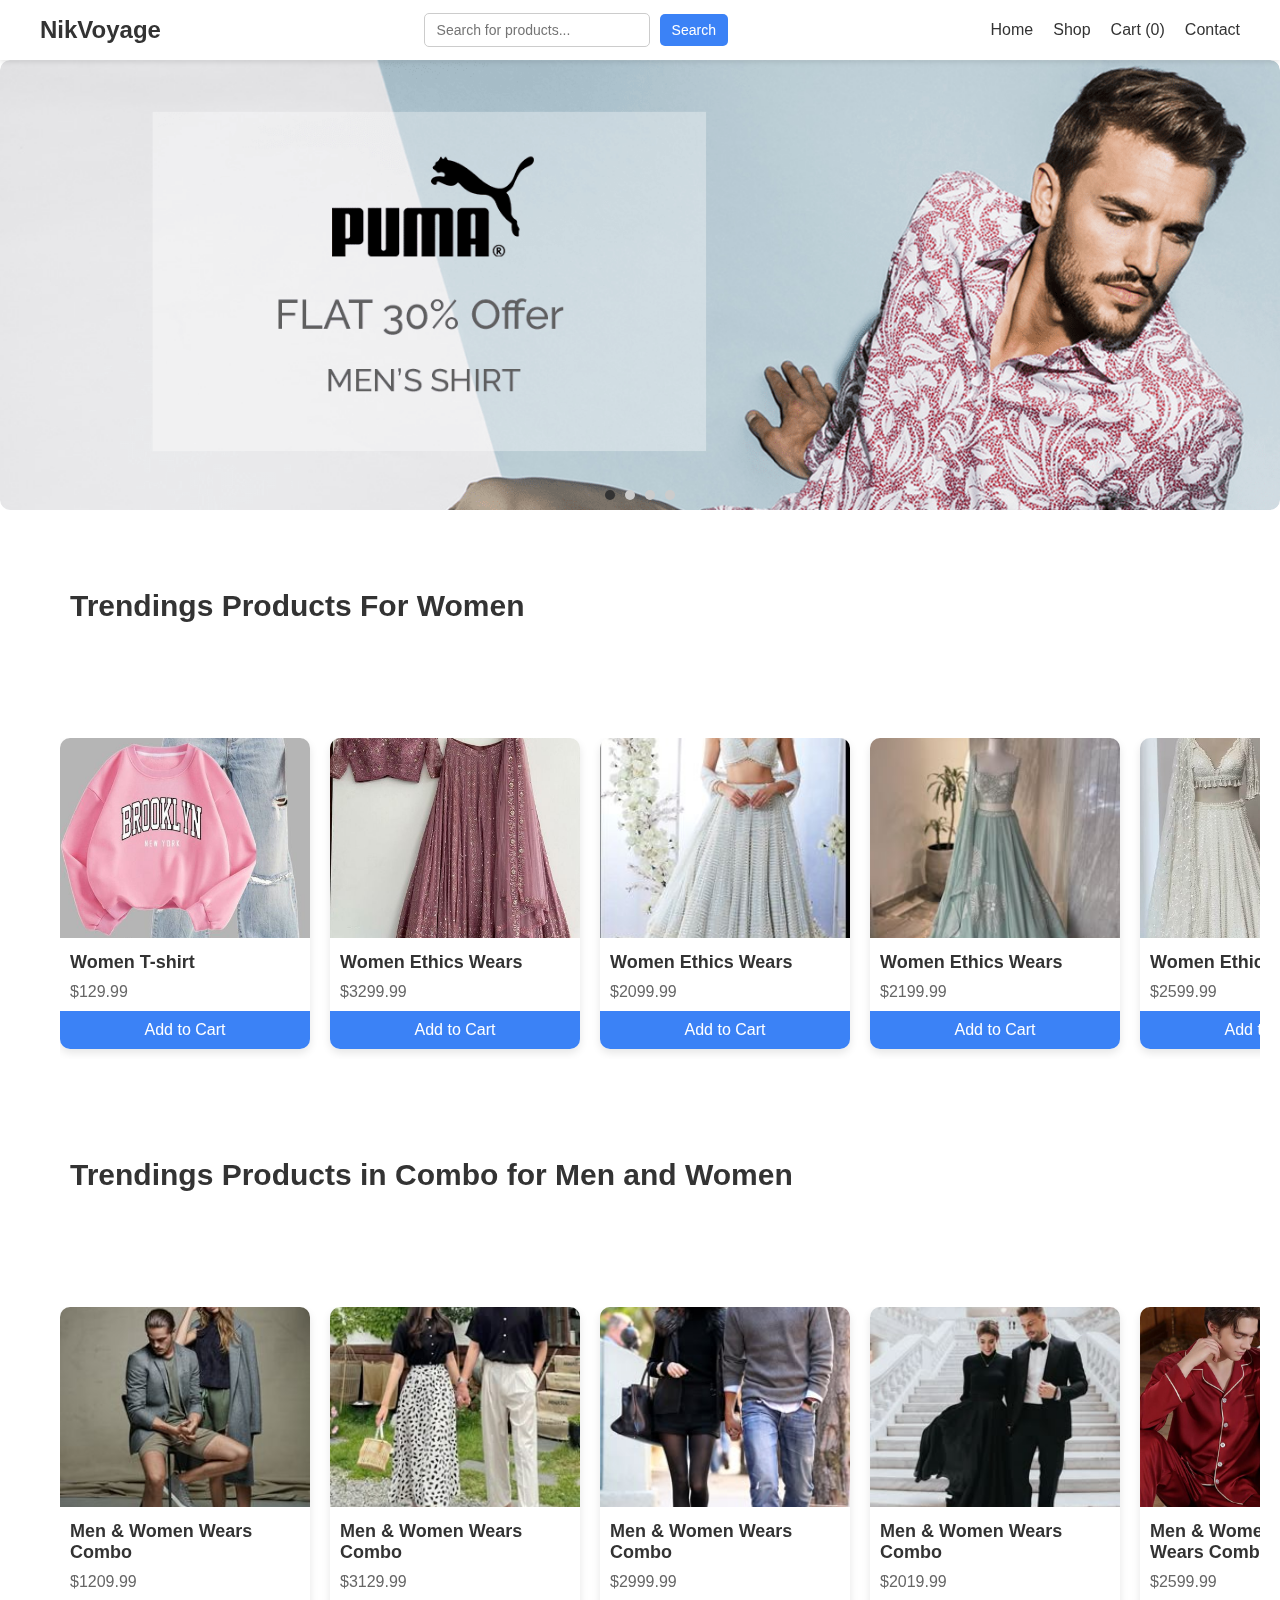
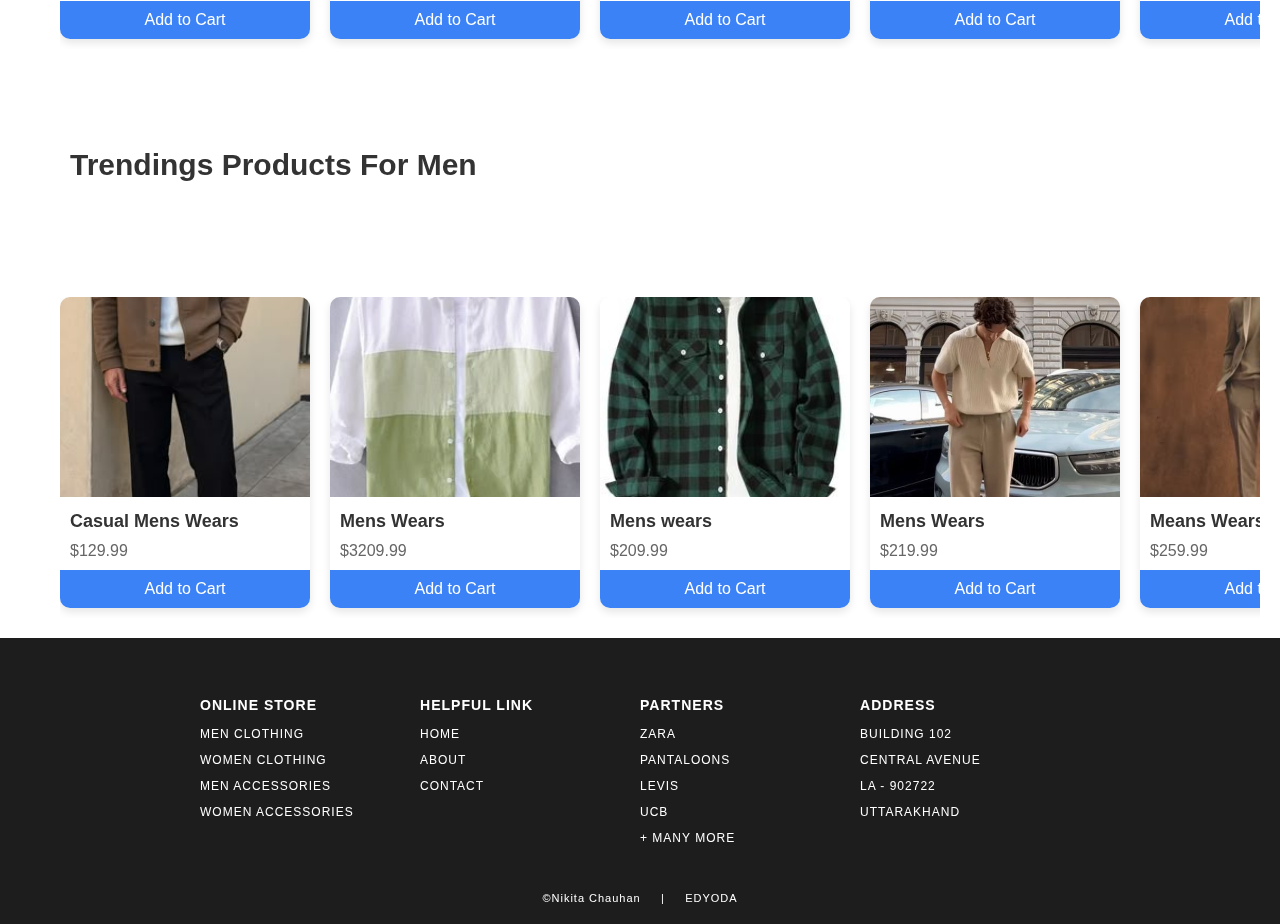
<file: public/index.html>
<!DOCTYPE html>
<html lang="en">
<head>
  <meta charset="UTF-8">
  <meta name="viewport" content="width=device-width, initial-scale=1.0">
  <title>NikVoyage - Home</title>
  <link rel="stylesheet" href="styles/home.css">
</head>
<body>
  <header>
    <div class="container">
      <h1>NikVoyage</h1>
      <!-- Search Bar -->
      <div class="search-bar">
        <input type="text" id="search-input" placeholder="Search for products...">
        <button id="search-button">Search</button>
      </div>
      <!-- Hamburger Menu for Mobile -->
      <button class="hamburger" aria-label="Toggle navigation">
        <span class="bar"></span>
        <span class="bar"></span>
        <span class="bar"></span>
      </button>
      <nav>
        <ul>
          <li><a href="index.html">Home</a></li>
          <li><a href="pages/product-details.html">Shop</a></li>
          <li><a href="pages/cart.html">Cart (<span id="cart-count">0</span>)</a></li>
          <li><a href="pages/contact.html">Contact</a></li>
        </ul>
      </nav>
    </div>
  </header>

  <!-- Carousel -->
  <div class="carousel-container">
    <div class="carousel-track">
      <div class="carousel-item">
        <img src="assets/images/h1.png" alt="Clothing 1">
      </div>
      <div class="carousel-item">
        <img src="assets/images/h2.png" alt="Clothing 2">
      </div>
      <div class="carousel-item">
        <img src="assets/images/h3.png" alt="Clothing 3">
      </div>
      <div class="carousel-item">
        <img src="assets/images/h5.png" alt="Clothing 4">
      </div>
    </div>
    <!-- Dot Indicators -->
    <div class="carousel-dots">
      <span class="dot" onclick="goToSlide(0)"></span>
      <span class="dot" onclick="goToSlide(1)"></span>
      <span class="dot" onclick="goToSlide(2)"></span>
      <span class="dot" onclick="goToSlide(3)"></span>
    </div>
  </div>

  <!-- Main Content -->
  <h2>Trendings Products For Women</h2>
  <main>
    <section class="featured-products">
      <div class="container">
        <div class="product-grid">
          <div class="product-card">
            <img src="assets/images/wc4.jpg" alt="Product 1">
            <h3>Women T-shirt</h3>
            <p>$129.99</p>
            <button class="btn add-to-cart" data-id="1">Add to Cart</button>
          </div>
          <div class="product-card">
            <img src="assets/images/wc5.jpg" alt="Product 1">
            <h3>Women Ethics Wears</h3>
            <p>$3299.99</p>
            <button class="btn add-to-cart" data-id="2">Add to Cart</button>
          </div>
          <div class="product-card">
            <img src="assets/images/wc6.jpg" alt="Product 1">
            <h3>Women Ethics Wears</h3>
            <p>$2099.99</p>
            <button class="btn add-to-cart" data-id="3">Add to Cart</button>
          </div>
          <div class="product-card">
            <img src="assets/images/wc7.jpg" alt="Product 1">
            <h3>Women Ethics Wears</h3>
            <p>$2199.99</p>
            <button class="btn add-to-cart" data-id="4">Add to Cart</button>
          </div>
          <div class="product-card">
            <img src="assets/images/wc8.jpg" alt="Product 1">
            <h3>Women Ethics Wears</h3>
            <p>$2599.99</p>
            <button class="btn add-to-cart" data-id="5">Add to Cart</button>
          </div>
          <div class="product-card">
            <img src="assets/images/wc9.jpg" alt="Product 2">
            <h3>Women Ethics Wears</h3>
            <p>$1499.99</p>
            <button class="btn add-to-cart" data-id="6">Add to Cart</button>
          </div>
          <div class="product-card">
            <img src="assets/images/wc2.jpg" alt="Product 3">
            <h3>Women Wears Sets</h3>
            <p>$2199.99</p>
            <button class="btn add-to-cart" data-id="7">Add to Cart</button>
          </div>
        </div>
      </div>
    </section>
  </main>

   <!-- Main Content -->
   <h2>Trendings Products in Combo for Men and Women</h2>
   <main>
     <section class="featured-products">
       <div class="container">
         <div class="product-grid">
           <div class="product-card">
             <img src="assets/images/mv4.jpg" alt="Product 1">
             <h3>Men & Women Wears Combo</h3>
             <p>$1209.99</p>
             <button class="btn add-to-cart" data-id="8">Add to Cart</button>
           </div>
           <div class="product-card">
             <img src="assets/images/mw1.jpg" alt="Product 1">
             <h3>Men & Women Wears Combo</h3>
             <p>$3129.99</p>
             <button class="btn add-to-cart" data-id="9">Add to Cart</button>
           </div>
           <div class="product-card">
             <img src="assets/images/mw2.jpg" alt="Product 1">
             <h3>Men & Women Wears Combo</h3>
             <p>$2999.99</p>
             <button class="btn add-to-cart" data-id="10">Add to Cart</button>
           </div>
           <div class="product-card">
             <img src="assets/images/mw3.jpg" alt="Product 1">
             <h3>Men & Women Wears Combo</h3>
             <p>$2019.99</p>
             <button class="btn add-to-cart" data-id="11">Add to Cart</button>
           </div>
           <div class="product-card">
             <img src="assets/images/mw4.jpg" alt="Product 1">
             <h3>Men & Women Night Wears Combo</h3>
             <p>$2599.99</p>
             <button class="btn add-to-cart" data-id="12">Add to Cart</button>
           </div>
           <div class="product-card">
             <img src="assets/images/mw5.jpg" alt="Product 2">
             <h3>Men & Women Wears Combo</h3>
             <p>$1499.99</p>
             <button class="btn add-to-cart" data-id="13">Add to Cart</button>
           </div>
           <div class="product-card">
             <img src="assets/images/mw6.jpg" alt="Product 3">
             <h3>Men & Women Wears Combo</h3>
             <p>$2199.99</p>
             <button class="btn add-to-cart" data-id="15">Add to Cart</button>
           </div>
         </div>
       </div>
     </section>
   </main>

   <h2>Trendings Products For Men</h2>
  <main>
    <section class="featured-products">
      <div class="container">
        <div class="product-grid">
          <div class="product-card">
            <img src="assets/images/bc1.jpg" alt="Product 1">
            <h3>Casual Mens Wears</h3>
            <p>$129.99</p>
            <button class="btn add-to-cart" data-id="16">Add to Cart</button>
          </div>
          <div class="product-card">
            <img src="assets/images/bc2.jpg" alt="Product 1">
            <h3>Mens Wears</h3>
            <p>$3209.99</p>
            <button class="btn add-to-cart" data-id="17">Add to Cart</button>
          </div>
          <div class="product-card">
            <img src="assets/images/bc3.jpg" alt="Product 18">
            <h3>Mens wears</h3>
            <p>$209.99</p>
            <button class="btn add-to-cart" data-id="19">Add to Cart</button>
          </div>
          <div class="product-card">
            <img src="assets/images/bc4.jpg" alt="Product 1">
            <h3>Mens Wears</h3>
            <p>$219.99</p>
            <button class="btn add-to-cart" data-id="20">Add to Cart</button>
          </div>
          <div class="product-card">
            <img src="assets/images/bc5.jpg" alt="Product 1">
            <h3>Means Wears</h3>
            <p>$259.99</p>
            <button class="btn add-to-cart" data-id="21">Add to Cart</button>
          </div>
          <div class="product-card">
            <img src="assets/images/bc6.jpg" alt="Product 2">
            <h3>Mens Casual Wears</h3>
            <p>$149.99</p>
            <button class="btn add-to-cart" data-id="22">Add to Cart</button>
          </div>
          <div class="product-card">
            <img src="assets/images/bc7.jpg" alt="Product 3">
            <h3>Mens Wears</h3>
            <p>$219.99</p>
            <button class="btn add-to-cart" data-id="23">Add to Cart</button>
          </div>
        </div>
      </div>
    </section>
  </main>

 

   <footer>
    <section>    
        <div id="containerFooter">
            
            <div id="webFooter">
                <h3> online store </h3>
                <p> men clothing </p>
                <p> women clothing </p>
                <p> men accessories </p>
                <p> women accessories </p>
            </div>
            <div id="webFooter">
                <h3> helpful link </h3>
                <p> home </p>
                <p> about </p>
                <p> contact </p>
            </div>
            <div id="webFooter">
                <h3> partners </h3>
                <p> zara </p>
                <p> pantaloons </p>
                <p> levis </p>
                <p> ucb </p>
                <p> + many more </p>
            </div>
            <div id="webFooter">
                <h3> address </h3>
                <p> building 102 </p>
                <p> central avenue </p>
                <p> la - 902722 </p>
                <p> Uttarakhand</p>
            </div>
        </div>
        <div id="credit"><a href="https://linkedin.com/in/nikita107"> ©Nikita Chauhan </a> &nbsp&nbsp&nbsp | &nbsp&nbsp&nbsp <a href="https://www.edyoda.com/" target="_blank"> EDYODA </a></div>
    </section>

</footer>

 <script>
  
    // Toggle navigation for hamburger menu
    const hamburger = document.querySelector('.hamburger');
    const nav = document.querySelector('nav');
  
    hamburger.addEventListener('click', () => {
      nav.classList.toggle('active');
    });

    // Search Functionality
   document.addEventListener("DOMContentLoaded", function () {
       const searchInput = document.getElementById("search-input");
       const searchButton = document.getElementById("search-button");
       const productCards = document.querySelectorAll(".product-card");

     // Function to filter products based on search query
     function filterProducts(query) {
          const lowerCaseQuery = query.toLowerCase();

        productCards.forEach((card) => {
         const productName = card.querySelector("h3").textContent.toLowerCase();
         if (productName.includes(lowerCaseQuery)) {
            card.style.display = "block"; // Show matching products
         }
         else {
          card.style.display = "none"; // Hide non-matching products
        }
        });
   }

  // Event listener for search button
  searchButton.addEventListener("click", () => {
    const query = searchInput.value.trim();
    filterProducts(query);
  });

  // Event listener for pressing "Enter" in the search input
   searchInput.addEventListener("keypress", (e) => {
    if (e.key === "Enter") {
      const query = searchInput.value.trim();
      filterProducts(query);
    }
     });
   });
      // Carousel Functionality
      let currentIndex = 0;
      const track = document.querySelector('.carousel-track');
      const dots = document.querySelectorAll('.dot');
      const totalSlides = document.querySelectorAll('.carousel-item').length;
    
      function updateSlide() {
        track.style.transform = `translateX(-${currentIndex * 100}%)`;
        updateDots();
      }
    
      function updateDots() {
        dots.forEach((dot, index) => {
          dot.classList.toggle('active', index === currentIndex);
        });
      }
    
      function goToSlide(index) {
        currentIndex = index;
        updateSlide();
      }
    
      function nextSlide() {
        currentIndex = (currentIndex + 1) % totalSlides;
        updateSlide();
      }
    
      function prevSlide() {
        currentIndex = (currentIndex - 1 + totalSlides) % totalSlides;
        updateSlide();
      }
    
      // Auto-slide every 4 seconds
      let autoSlideInterval = setInterval(nextSlide, 4000);
    
      // Pause auto-slide on hover
      const carouselContainer = document.querySelector('.carousel-container');
      carouselContainer.addEventListener('mouseenter', () => clearInterval(autoSlideInterval));
      carouselContainer.addEventListener('mouseleave', () => autoSlideInterval = setInterval(nextSlide, 4000));
    
      // Initialize dots
      updateDots();
    
      // Add to Cart Functionality
      document.addEventListener("DOMContentLoaded", function () {
        let cart = JSON.parse(localStorage.getItem("cart")) || [];
    
        function updateCartDisplay() {
          let cartItemsContainer = document.getElementById("cart-items");
          let totalAmountElement = document.getElementById("total-amount");
          let payButton = document.getElementById("pay-button");
    
          // Clear current cart items
          cartItemsContainer.innerHTML = "";
          let totalAmount = 0;
    
          // Display each item in the cart
          cart.forEach(item => {
            let li = document.createElement("li");
            li.textContent = `${item.name} - $${item.price} x ${item.quantity}`;
            cartItemsContainer.appendChild(li);
            totalAmount += item.price * item.quantity; // Calculate total
          });
    
          totalAmountElement.textContent = totalAmount.toFixed(2); // Update total
    
          // Show pay button only if cart is not empty
          payButton.style.display = cart.length > 0 ? "block" : "none";
        }
    
        function updateCartCount() {
          let totalItems = cart.reduce((sum, item) => sum + item.quantity, 0);
          document.getElementById("cart-count").textContent = totalItems;
        }
    
        function addToCart(productId, productName, productPrice, productImage) {
          productId = productId.toString();
          let existingProduct = cart.find(item => item.id === productId);
    
          if (existingProduct) {
            existingProduct.quantity += 1; // Increment quantity if item exists
          } else {
            cart.push({
              id: productId,
              name: productName,
              price: productPrice,
              image: productImage,
              quantity: 1
            });
          }
    
          // Store updated cart in localStorage
          localStorage.setItem("cart", JSON.stringify(cart));
    
          updateCartCount(); // Update cart item count
          updateCartDisplay(); // Update the cart display
          alert(`${productName} added to cart!`);
        }
    
        // Add event listeners to "Add to Cart" buttons
        document.querySelectorAll(".add-to-cart").forEach(button => {
          button.addEventListener("click", function () {
            let productId = this.getAttribute("data-id");
            let productName = this.previousElementSibling.previousElementSibling.textContent;
            let productPrice = parseFloat(this.previousElementSibling.textContent.replace("$", "").trim());
            let productImage = this.parentElement.querySelector("img").src;
    
            addToCart(productId, productName, productPrice, productImage);
          });
        });
    
        // Handle the "Pay" button click event
        document.getElementById("pay-button").addEventListener("click", function () {
          alert("Your order is confirmed! 🎉");
          localStorage.removeItem("cart"); // Clear cart from localStorage
          cart = []; // Reset cart
          updateCartCount(); // Update cart count
          updateCartDisplay(); // Update cart display
        });
    
        // Initial load: Update cart and count
        updateCartCount();
        updateCartDisplay();
      });
    

 </script>
</body>
</html>
</file>
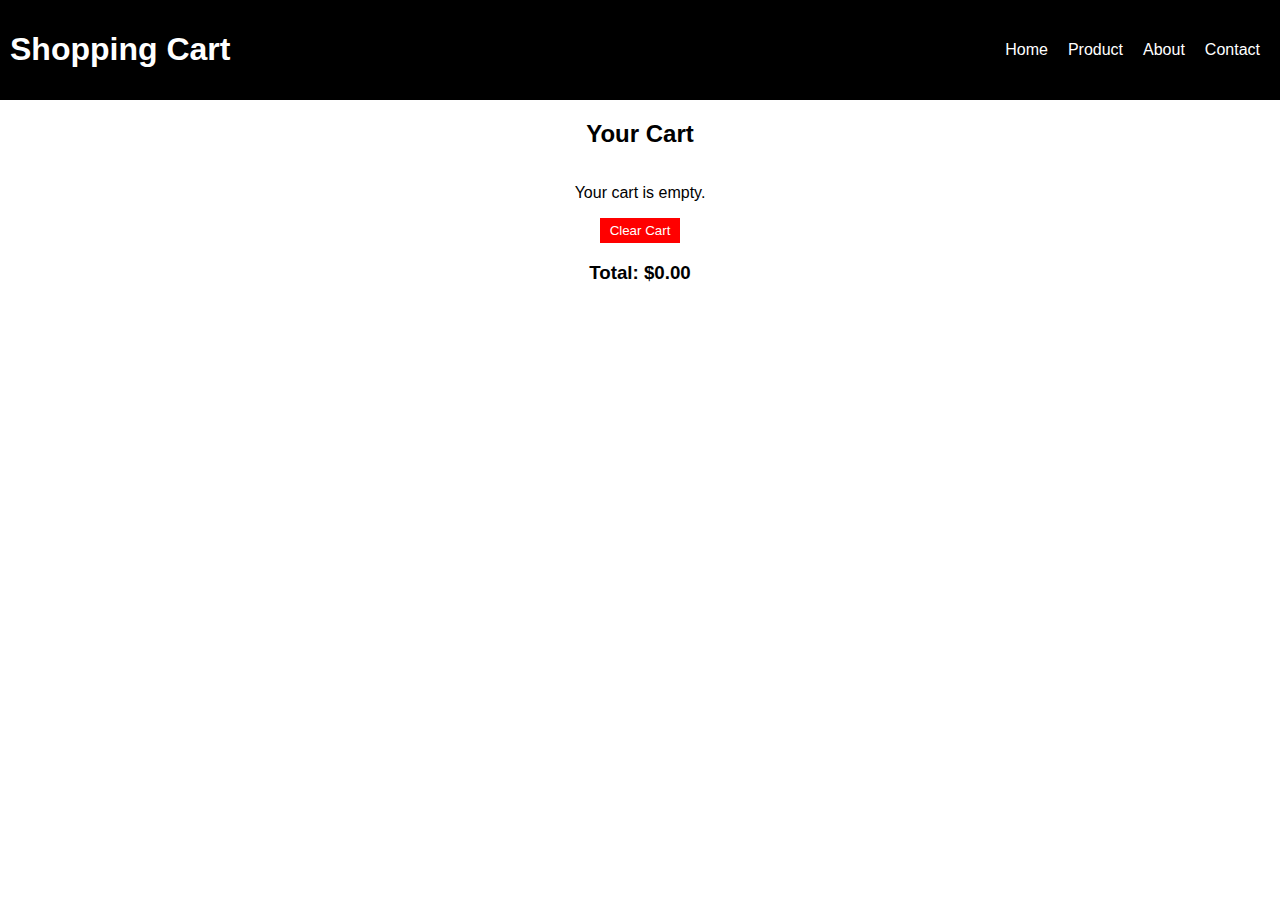
<file: public/pages/cart.html>
<!DOCTYPE html>
<html lang="en">
<head>
    <meta charset="UTF-8">
    <meta name="viewport" content="width=device-width, initial-scale=1.0">
    <title>Cart - NikVoyage</title>
    <link rel="stylesheet" href="../styles/cart.css">
</head>
<body>

    <header>
        <div class="container">
            <h1>Shopping Cart</h1>
            <nav>
                <ul>
                    <li><a href="../index.html">Home</a></li>
                    <li><a href="product-details.html">Product</a></li>
                    <li><a href="about.html">About</a></li>
                    <li><a href="contact.html">Contact</a></li>
                </ul>
            </nav>
        </div>
    </header>

    <main>
        <h2>Your Cart</h2>
        <div id="cart-items"></div>
        <button id="clear-cart">Clear Cart</button>
        <h3>Total: $<span id="total-amount">0.00</span></h3>
        <button id="pay-button" style="display: none;">Pay</button>
    </main>

    <div id="order-confirmation" style="display: none;">
        <h2>✅ Your Order is Confirmed! 😊</h2>
        <p>Thank you for shopping with NikVoyage. We appreciate your purchase and will process your order shortly! 🎉</p>
      </div>

    <script>
        document.addEventListener("DOMContentLoaded", function () {
            let cart = JSON.parse(localStorage.getItem("cart")) || [];
            let cartItemsContainer = document.getElementById("cart-items");
            let totalAmountElement = document.getElementById("total-amount");
            let payButton = document.getElementById("pay-button");
            let orderConfirmation = document.getElementById("order-confirmation");

            // Function to update the total amount
            function updateTotal() {
                let total = cart.reduce((sum, item) => sum + item.price * item.quantity, 0);
                totalAmountElement.textContent = total.toFixed(2);
                // Show pay button only if the cart has items
                if (cart.length > 0) {
                    payButton.style.display = "inline-block";
                } else {
                    payButton.style.display = "none";
                }
            }

            function displayCart() {
                cartItemsContainer.innerHTML = ""; // Clear previous cart items

                if (cart.length === 0) {
                    cartItemsContainer.innerHTML = "<p>Your cart is empty.</p>";
                    updateTotal();
                    return;
                }

                cart.forEach(item => {
                    let div = document.createElement("div");
                    div.classList.add("cart-item");
                    div.innerHTML = `
                        <img src="${item.image}" width="100">
                        <h3>${item.name}</h3>
                        <p>Price: $${item.price}</p>
                        <p>Quantity: ${item.quantity}</p>
                        <button class="increase" data-id="${item.id}">+</button>
                        <button class="decrease" data-id="${item.id}">-</button>
                        <button class="remove" data-id="${item.id}">Remove</button>
                    `;
                    cartItemsContainer.appendChild(div);
                });

                // Add event listeners for buttons
                document.querySelectorAll(".increase").forEach(button => {
                    button.addEventListener("click", function () {
                        let productId = this.getAttribute("data-id");
                        let product = cart.find(item => item.id === productId);
                        if (product) {
                            product.quantity += 1;
                            localStorage.setItem("cart", JSON.stringify(cart));
                            displayCart();
                        }
                    });
                });

                document.querySelectorAll(".decrease").forEach(button => {
                    button.addEventListener("click", function () {
                        let productId = this.getAttribute("data-id");
                        let product = cart.find(item => item.id === productId);
                        if (product && product.quantity > 1) {
                            product.quantity -= 1;
                        } else {
                            cart = cart.filter(item => item.id !== productId);
                        }
                        localStorage.setItem("cart", JSON.stringify(cart));
                        displayCart();
                    });
                });

                document.querySelectorAll(".remove").forEach(button => {
                    button.addEventListener("click", function () {
                        let productId = this.getAttribute("data-id");
                        cart = cart.filter(item => item.id !== productId);
                        localStorage.setItem("cart", JSON.stringify(cart));
                        displayCart();
                    });
                });

                updateTotal();
            }

            document.getElementById("clear-cart").addEventListener("click", function () {
                localStorage.removeItem("cart");
                cart = [];
                displayCart();
            });

            // Payment handler
            payButton.addEventListener("click", function () {
                // Hide the cart and show confirmation
                document.querySelector("main").style.display = "none";
                orderConfirmation.style.display = "block";
                // Optionally, you can clear the cart after payment
                localStorage.removeItem("cart");
                cart = [];
            });

            displayCart();
        });
    </script>

</body>
</html>
</file>
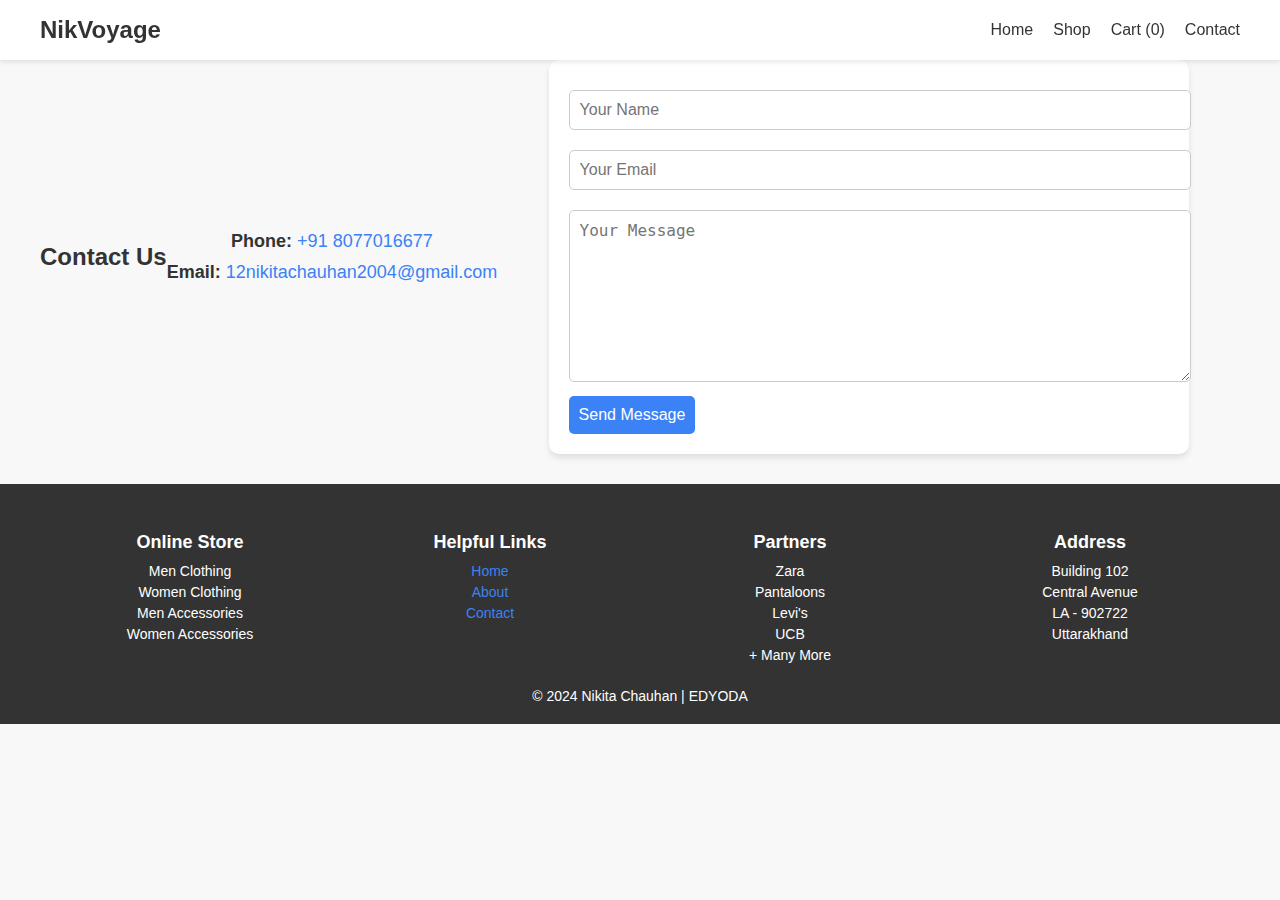
<file: public/pages/contact.html>
<!DOCTYPE html>
<html lang="en">
<head>
    <meta charset="UTF-8">
    <meta name="viewport" content="width=device-width, initial-scale=1.0">
    <title>Contact Us | NikVoyage</title>
    <style>
        /* General Styles */
        body {
            font-family: Arial, sans-serif;
            margin: 0;
            padding: 0;
            background-color: #f8f8f8;
            color: #333;
            padding-top: 60px; /* Height of the fixed header */
        }

        a {
            text-decoration: none;
            color: inherit;
        }

        /* Header Styles */
        header {
            position: fixed;
            top: 0;
            left: 0;
            width: 100%;
            background: white;
            z-index: 1000;
            box-shadow: 0 2px 5px rgba(0, 0, 0, 0.1);
            height: 60px;
            display: flex;
            align-items: center;
        }

        .container {
            max-width: 1200px;
            margin: 0 auto;
            padding: 0 20px;
            width: 100%;
            display: flex;
            justify-content: space-between;
            align-items: center;
        }

        h1 {
            font-size: 24px;
            color: #333;
            margin: 0;
        }

        /* Hamburger Menu */
        .hamburger {
            display: none;
            flex-direction: column;
            gap: 5px;
            background: none;
            border: none;
            cursor: pointer;
        }

        .hamburger .bar {
            width: 25px;
            height: 3px;
            background: #333;
            transition: all 0.3s ease;
        }

        /* Navbar Links */
        nav ul {
            list-style: none;
            display: flex;
            gap: 20px;
            margin: 0;
            padding: 0;
        }

        nav ul li a {
            text-decoration: none;
            color: #333;
            font-weight: 500;
            transition: color 0.3s ease;
        }

        nav ul li a:hover {
            color: #3b82f6;
        }

        /* Responsive Navbar */
        @media (max-width: 768px) {
            .hamburger {
                display: flex;
            }

            nav {
                position: absolute;
                top: 60px;
                left: 0;
                width: 100%;
                background: white;
                box-shadow: 0 2px 5px rgba(0, 0, 0, 0.1);
                display: none;
            }

            nav.active {
                display: block;
            }

            nav ul {
                flex-direction: column;
                gap: 0;
            }

            nav ul li {
                text-align: center;
                padding: 10px 0;
                border-bottom: 1px solid #eee;
            }

            nav ul li a {
                display: block;
                padding: 10px;
            }
        }

        /* Contact Section */
        .contact-info {
            text-align: center;
            margin: 20px 0; /* Adjusted margin */
        }

        .contact-info p {
            margin: 10px 0;
            font-size: 18px;
        }

        .contact-info a {
            color: #3b82f6;
            text-decoration: none;
        }

        .contact-info a:hover {
            text-decoration: underline;
        }

        .contact-form {
            max-width: 600px;
            margin: 0 auto;
            padding: 20px;
            background: white;
            border-radius: 10px;
            box-shadow: 0 4px 6px rgba(0, 0, 0, 0.1);
        }

        .contact-form input,
        .contact-form textarea {
            margin: 10px 0;
            padding: 10px;
            font-size: 16px;
            width: 100%;
            border: 1px solid #ccc;
            border-radius: 5px;
        }

        .contact-form textarea {
            resize: vertical;
            min-height: 150px;
        }

        .contact-form button {
            background-color: #3b82f6;
            color: white;
            padding: 10px;
            border: none;
            cursor: pointer;
            border-radius: 5px;
            font-size: 16px;
            transition: background-color 0.3s ease;
        }

        .contact-form button:hover {
            background-color: #2563eb;
        }

        /* Map Styles */
        .map {
            margin: 20px auto;
            width: 100%;
            max-width: 800px;
            height: 300px;
            border-radius: 10px;
            overflow: hidden;
        }

        .map iframe {
            width: 100%;
            height: 100%;
            border: none;
        }

        /* Footer Styles */
        footer {
            background: #333;
            color: white;
            text-align: center;
            padding: 20px;
            margin-top: 30px;
        }

        footer #containerFooter {
            display: flex;
            justify-content: space-around;
            flex-wrap: wrap;
            max-width: 1200px;
            margin: 0 auto;
        }

        footer #webFooter {
            flex: 1;
            min-width: 200px;
            margin: 10px;
        }

        footer #webFooter h3 {
            margin-bottom: 10px;
            font-size: 18px;
        }

        footer #webFooter p {
            margin: 5px 0;
            font-size: 14px;
        }

        footer #webFooter a {
            color: #3b82f6;
        }

        footer #webFooter a:hover {
            text-decoration: underline;
        }

        footer p {
            margin: 10px 0 0;
            font-size: 14px;
        }

        /* Responsive Styles */
        @media (max-width: 768px) {
            .contact-info {
                margin: 60px 0 20px;
            }

            .contact-form {
                padding: 15px;
            }

            footer #containerFooter {
                flex-direction: column;
                align-items: center;
            }
        }
    </style>
</head>
<body>

    <!-- Navbar -->
    <header>
        <div class="container">
            <h1>NikVoyage</h1>
            <!-- Hamburger Menu for Mobile -->
            <button class="hamburger" aria-label="Toggle navigation">
                <span class="bar"></span>
                <span class="bar"></span>
                <span class="bar"></span>
            </button>
            <nav>
                <ul>
                    <li><a href="../index.html">Home</a></li>
                   <li><a href="product-details.html">Shop</a></li>
                   <li><a href="cart.html">Cart (<span id="cart-count">0</span>)</a></li>
                   <li><a href="contact.html">Contact</a></li>
                </ul>
            </nav>
        </div>
    </header>

    <!-- Contact Section -->
    <div class="container">
        <h2>Contact Us</h2>
        <div class="contact-info">
            <p><strong>Phone:</strong> <a href="tel:+918077016677">+91 8077016677</a></p>
            <p><strong>Email:</strong> <a href="mailto:12nikitachauhan2004@gmail.com">12nikitachauhan2004@gmail.com</a></p>
        </div>

        <form class="contact-form" id="contactForm">
            <input type="text" id="name" placeholder="Your Name" required>
            <input type="email" id="email" placeholder="Your Email" required>
            <textarea id="message" rows="5" placeholder="Your Message" required></textarea>
            <button type="submit">Send Message</button>
        </form>
    </div>

    <!-- Footer -->
    <footer>
        <div id="containerFooter">
            <div id="webFooter">
                <h3>Online Store</h3>
                <p>Men Clothing</p>
                <p>Women Clothing</p>
                <p>Men Accessories</p>
                <p>Women Accessories</p>
            </div>
            <div id="webFooter">
                <h3>Helpful Links</h3>
                <p><a href="../index.html">Home</a></p>
                <p><a href="../pages/about.html">About</a></p>
                <p><a href="contact.html">Contact</a></p>
            </div>
            <div id="webFooter">
                <h3>Partners</h3>
                <p>Zara</p>
                <p>Pantaloons</p>
                <p>Levi's</p>
                <p>UCB</p>
                <p>+ Many More</p>
            </div>
            <div id="webFooter">
                <h3>Address</h3>
                <p>Building 102</p>
                <p>Central Avenue</p>
                <p>LA - 902722</p>
                <p>Uttarakhand</p>
            </div>
        </div>
        <p>&copy; 2024 <a href="https://linkedin.com/in/nikita107">Nikita Chauhan</a> | <a href="https://www.edyoda.com/" target="_blank">EDYODA</a></p>
    </footer>

    <script>
         // Toggle navigation for hamburger menu
    const hamburger = document.querySelector('.hamburger');
    const nav = document.querySelector('nav');
  
    hamburger.addEventListener('click', () => {
      nav.classList.toggle('active');
    });
        // Simple Form Validation & Alert
        document.getElementById("contactForm").addEventListener("submit", function(event) {
            event.preventDefault(); // Prevent page refresh
            let name = document.getElementById("name").value.trim();
            let email = document.getElementById("email").value.trim();
            let message = document.getElementById("message").value.trim();
            
            if (name === "" || email === "" || message === "") {
                alert("Please fill all fields.");
            } else {
                alert("Thank you for reaching out, " + name + "! We will get back to you soon.");
                document.getElementById("contactForm").reset();
            }
        });
    </script>

</body>
</html>
</file>
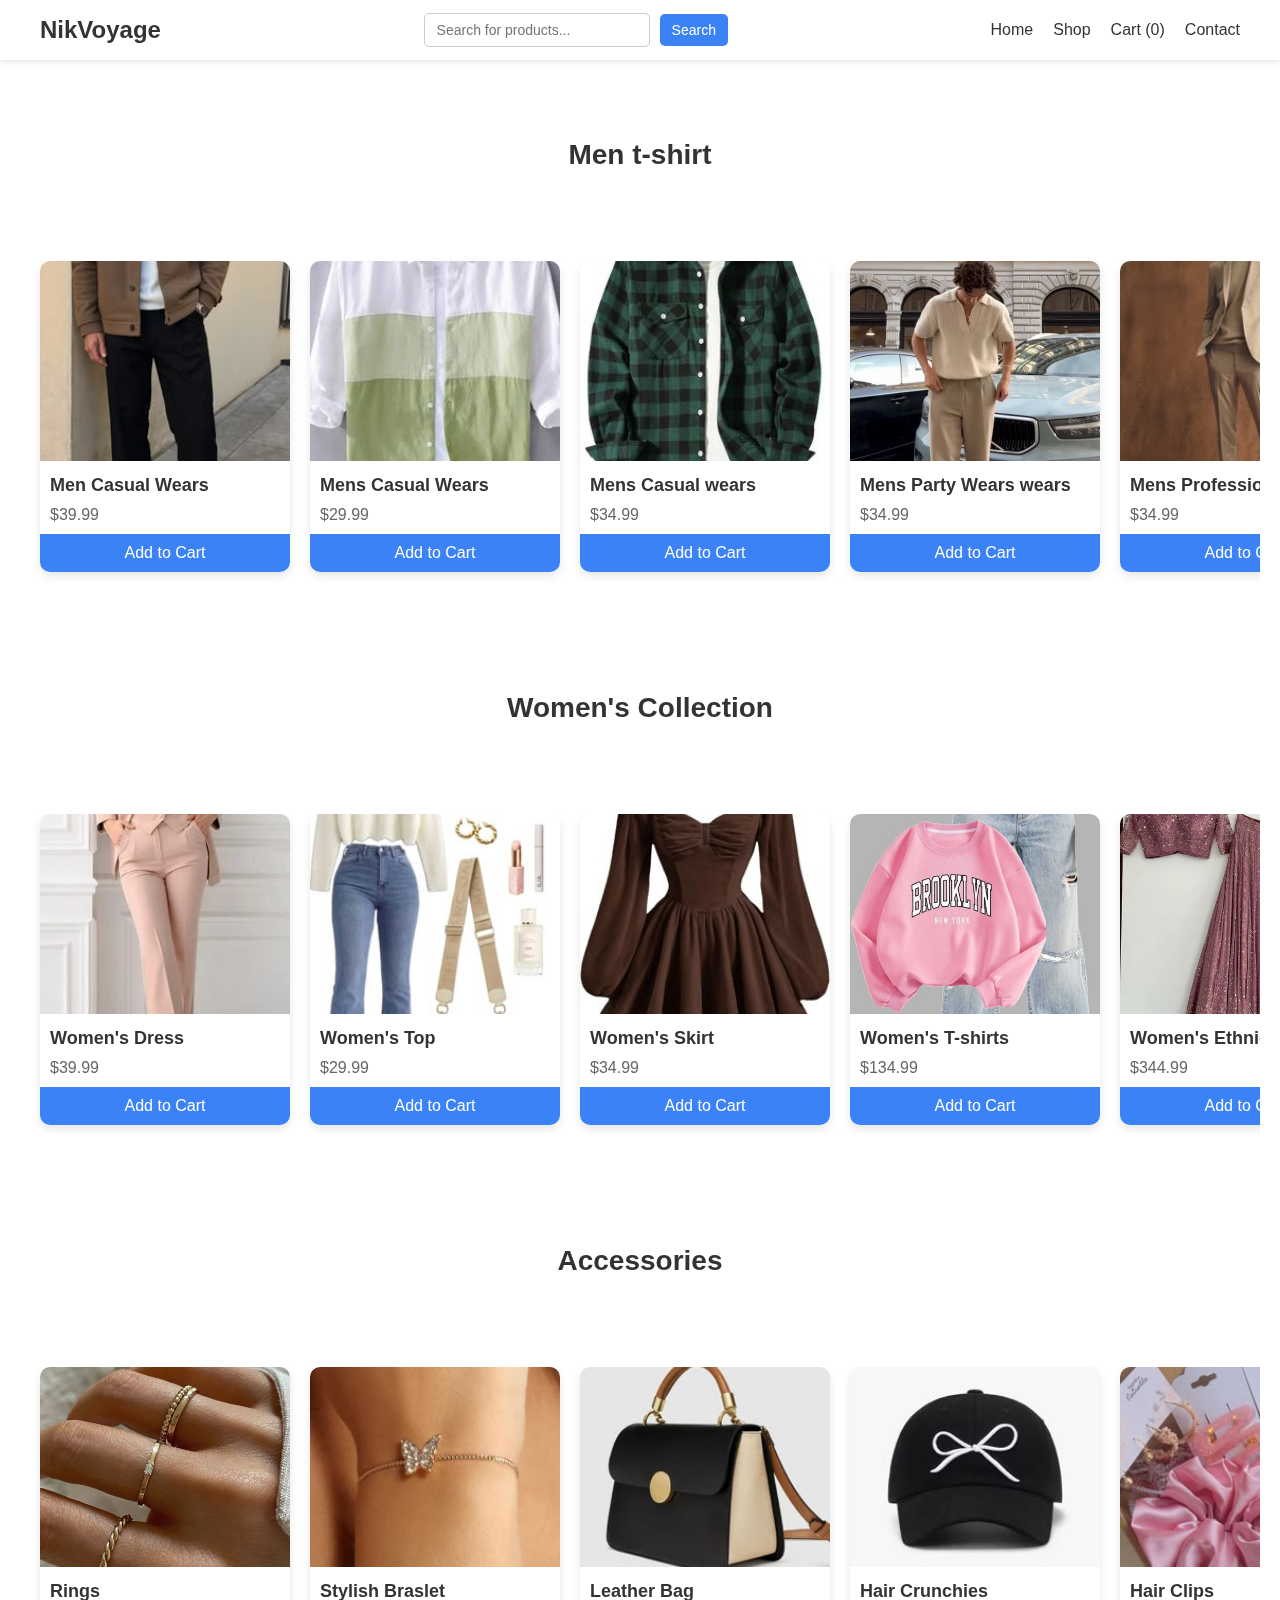
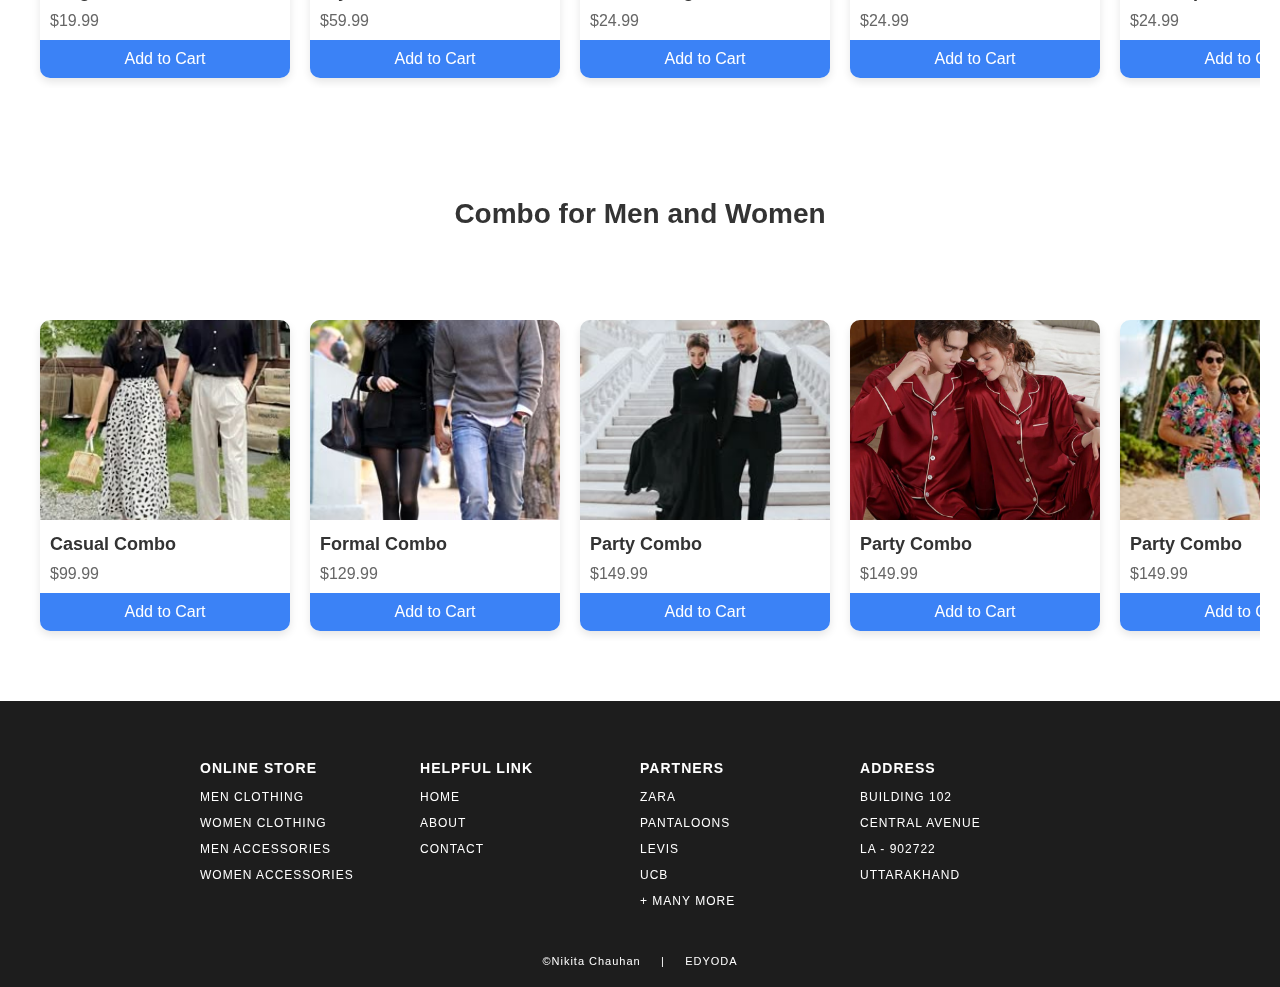
<file: public/pages/product-details.html>
<!DOCTYPE html>
<html lang="en">
<head>
  <meta charset="UTF-8">
  <meta name="viewport" content="width=device-width, initial-scale=1.0">
  <title>MyStore - Product Details</title>
  <link rel="stylesheet" href="../styles/product-details.css">
  <link rel="stylesheet" href="../styles/home.css">
  <style>
    /* Product Section Styling */
    main {
        padding: 20px;
        margin-top: 1vh; /* Push content below the carousel */
      }
      
       h2 {
        font-size: 30px;
        color: #333;
        margin-top: 1vh;
        padding: 70px;
       
      }
    
    
      .featured-products {
        max-width: 1200px;
        margin: 0 auto;
      }
      .product-grid {
        display: flex; /* Use Flexbox for a single row */
        gap: 20px; /* Space between cards */
        overflow-x: auto; /* Enable horizontal scrolling if needed */
        padding-bottom: 10px; /* Space for scrollbar */
      }
    
      .product-card {
        flex: 0 0 auto; /* Prevent cards from shrinking or growing */
        width: 250px; /* Fixed width for each card */
        background: white;
        border-radius: 10px;
        overflow: hidden;
        box-shadow: 0 4px 8px rgba(0, 0, 0, 0.1);
        transition: transform 0.3s ease, box-shadow 0.3s ease;
      }
    
      .product-card:hover {
        transform: translateY(-5px);
        box-shadow: 0 6px 12px rgba(0, 0, 0, 0.15);
      }
    
      .product-card img {
        width: 100%;
        height: 200px;
        object-fit: cover;
      }
    
      .product-card h3 {
        font-size: 18px;
        margin: 10px;
        color: #333;
      }
    
      .product-card p {
        font-size: 16px;
        margin: 10px;
        color: #666;
      }
    
      .btn {
        display: block;
        width: 100%;
        padding: 10px;
        background: #3b82f6;
        color: white;
        border: none;
        cursor: pointer;
        font-size: 16px;
        transition: background 0.3s ease;
      }
    
      .btn:hover {
        background: #2563eb;
      }
  </style>
</head>
<body>
  <header>
    <div class="container">
      <h1>NikVoyage</h1>
      <!-- Search Bar -->
      <div class="search-bar">
        <input type="text" id="search-input" placeholder="Search for products...">
        <button id="search-button">Search</button>
      </div>
      <!-- Hamburger Menu for Mobile -->
      <button class="hamburger" aria-label="Toggle navigation">
        <span class="bar"></span>
        <span class="bar"></span>
        <span class="bar"></span>
      </button>
      <nav>
        <ul>
          <li><a href="../index.html">Home</a></li>
          <li><a href="product-details.html">Shop</a></li>
          <li><a href="cart.html">Cart (<span id="cart-count">0</span>)</a></li>
          <li><a href="contact.html">Contact</a></li>
        </ul>
      </nav>
    </div>
  </header>

  <main>
    <!-- Men's Section -->
    <section class="product-section">
      <h2>Men t-shirt</h2>
      <div class="product-grid">
        <div class="product-card">
          <img src="../assets/images/bc1.jpg" alt="Women's Product 1">
          <h3>Men Casual Wears</h3>
          <p>$39.99</p>
          <button class="btn add-to-cart" data-id="24">Add to Cart</button>
        </div>
        <div class="product-card">
          <img src="../assets/images/bc2.jpg" alt="Women's Product 2">
          <h3>Mens Casual Wears</h3>
          <p>$29.99</p>
          <button class="btn add-to-cart" data-id="25">Add to Cart</button>
        </div>
        <div class="product-card">
          <img src="../assets/images/bc3.jpg" alt="Women's Product 3">
          <h3>Mens Casual wears</h3>
          <p>$34.99</p>
          <button class="btn add-to-cart" data-id="26">Add to Cart</button>
        </div>
        <div class="product-card">
          <img src="../assets/images/bc4.jpg" alt="Women's Product 3">
          <h3>Mens Party Wears wears</h3>
          <p>$34.99</p>
          <button class="btn add-to-cart" data-id="27">Add to Cart</button>
        </div>
         <div class="product-card">
               <img src="../assets/images/bc5.jpg" alt="Women's Product 3">
               <h3>Mens Professional wears</h3>
               <p>$34.99</p>
               <button class="btn add-to-cart" data-id="28">Add to Cart</button>
          </div>
            <div class="product-card">
              <img src="../assets/images/bc6.jpg" alt="Women's Product 3">
              <h3>Mens Party wears</h3>
              <p>$34.99</p>
              <button class="btn add-to-cart" data-id="29">Add to Cart</button>
            </div>
            <div class="product-card">
              <img src="../assets/images/bc7.jpg" alt="Women's Product 3">
              <h3>Mens Suit</h3>
              <p>$34.99</p>
              <button class="btn add-to-cart" data-id="30">Add to Cart</button>
            </div>
            <div class="product-card">
              <img src="../assets/images/bc1.jpg" alt="Women's Product 3">
              <h3>Mens Casual Wears</h3>
              <p>$34.99</p>
              <button class="btn add-to-cart" data-id="31">Add to Cart</button>
            </div>
            <div class="product-card">
              <img src="../assets/images/bc9.jpg" alt="Women's Product 3">
              <h3>Mens Party wears</h3>
              <p>$34.99</p>
              <button class="btn add-to-cart" data-id="32">Add to Cart</button>
            </div>
        </div>
      </div>
    </section>

        
         
    

    <!-- Women's Section -->
    <section class="product-section">
      <h2>Women's Collection</h2>
      <div class="product-grid">
        <div class="product-card">
          <img src="../assets/images/wc1.jpg" alt="Women's Product 1">
          <h3>Women's Dress</h3>
          <p>$39.99</p>
          <button class="btn add-to-cart" data-id="34">Add to Cart</button>
        </div>
        <div class="product-card">
          <img src="../assets/images/wc2.jpg" alt="Women's Product 2">
          <h3>Women's Top</h3>
          <p>$29.99</p>
          <button class="btn add-to-cart" data-id="35">Add to Cart</button>
        </div>
        <div class="product-card">
          <img src="../assets/images/wc3.jpg" alt="Women's Product 3">
          <h3>Women's Skirt</h3>
          <p>$34.99</p>
          <button class="btn add-to-cart" data-id="36">Add to Cart</button>
        </div>
        <div class="product-card">
          <img src="../assets/images/wc4.jpg" alt="Women's Product 3">
          <h3>Women's T-shirts</h3>
          <p>$134.99</p>
          <button class="btn add-to-cart" data-id="33">Add to Cart</button>
        </div>
        <div class="product-card">
          <img src="../assets/images/wc5.jpg" alt="Women's Product 3">
          <h3>Women's Ethnics Wears</h3>
          <p>$344.99</p>
          <button class="btn add-to-cart" data-id="37">Add to Cart</button>
        </div>
        <div class="product-card">
          <img src="../assets/images/wc6.jpg" alt="Women's Product 3">
          <h3>Women's Ethnics Wears</h3>
          <p>$34.99</p>
          <button class="btn add-to-cart" data-id="38">Add to Cart</button>
        </div>
        <div class="product-card">
          <img src="../assets/images/wc7.jpg" alt="Women's Product 3">
          <h3>Women's Ethnics Wears</h3>
          <p>$347.99</p>
          <button class="btn add-to-cart" data-id="39">Add to Cart</button>
        </div>
        <div class="product-card">
          <img src="../assets/images/wc8.jpg" alt="Women's Product 3">
          <h3>Women's Lengha</h3>
          <p>$134.99</p>
          <button class="btn add-to-cart" data-id="40">Add to Cart</button>
        </div>
        <div class="product-card">
          <img src="../assets/images/wc9.jpg" alt="Women's Product 3">
          <h3>Women's Ethics Wears</h3>
          <p>$340.99</p>
          <button class="btn add-to-cart" data-id="41">Add to Cart</button>
        </div>
      </div>
    </section>

    <!-- Accessories Section -->
    <section class="product-section">
      <h2>Accessories</h2>
      <div class="product-grid">
        <div class="product-card">
          <img src="../assets/images/images11.jpg" alt="Accessory 1">
          <h3>Rings</h3>
          <p>$19.99</p>
          <button class="btn add-to-cart" data-id="41">Add to Cart</button>
        </div>
        <div class="product-card">
          <img src="../assets/images/iamges12.jpg" alt="Accessory 2">
          <h3>Stylish Braslet</h3>
          <p>$59.99</p>
          <button class="btn add-to-cart" data-id="42">Add to Cart</button>
        </div>
        <div class="product-card">
          <img src="../assets/images/iamges13.jpg" alt="Accessory 3">
          <h3>Leather Bag</h3>
          <p>$24.99</p>
          <button class="btn add-to-cart" data-id="43">Add to Cart</button>
        </div>
        <div class="product-card">
          <img src="../assets/images/iamges14.jpg" alt="Accessory 3">
          <h3>Hair Crunchies</h3>
          <p>$24.99</p>
          <button class="btn add-to-cart" data-id="44">Add to Cart</button>
        </div>
        <div class="product-card">
          <img src="../assets/images/iamges16.jpg" alt="Accessory 3">
          <h3>Hair Clips</h3>
          <p>$24.99</p>
          <button class="btn add-to-cart" data-id="45">Add to Cart</button>
        </div>
        <div class="product-card">
          <img src="../assets/images/iamges17.jpg" alt="Accessory 3">
          <h3>Earings</h3>
          <p>$24.99</p>
          <button class="btn add-to-cart" data-id="46">Add to Cart</button>
        </div>
        <div class="product-card">
          <img src="../assets/images/image18.jpg" alt="Accessory 3">
          <h3>Paerls Necklace</h3>
          <p>$24.99</p>
          <button class="btn add-to-cart" data-id="47">Add to Cart</button>
        </div>
        <div class="product-card">
          <img src="../assets/images/iamges7.jpg" alt="Accessory 3">
          <h3>Pearls Earings</h3>
          <p>$24.99</p>
          <button class="btn add-to-cart" data-id="48">Add to Cart</button>
        </div>
        <div class="product-card">
          <img src="../assets/images/iamges8.jpg" alt="Accessory 3">
          <h3>Necklace</h3>
          <p>$24.99</p>
          <button class="btn add-to-cart" data-id="49">Add to Cart</button>
        </div>
        <div class="product-card">
          <img src="../assets/images/iamges9.jpg" alt="Accessory 3">
          <h3>Necklace</h3>
          <p>$24.99</p>
          <button class="btn add-to-cart" data-id="50">Add to Cart</button>
        </div>
        <div class="product-card">
          <img src="../assets/images/iamges11.jpg" alt="Accessory 3">
          <h3>Braslet</h3>
          <p>$24.99</p>
          <button class="btn add-to-cart" data-id="51">Add to Cart</button>
        </div>
        <div class="product-card">
          <img src="../assets/images/iamges12.jpg" alt="Accessory 3">
          <h3>Leather Bag</h3>
          <p>$24.99</p>
          <button class="btn add-to-cart" data-id="52">Add to Cart</button>
        </div>
        <div class="product-card">
          <img src="../assets/images/iamges13.jpg" alt="Accessory 3">
          <h3>Leather Bag</h3>
          <p>$24.99</p>
          <button class="btn add-to-cart" data-id="53">Add to Cart</button>
        </div>
        <div class="product-card">
          <img src="../assets/images/images20.jpg" alt="Combo 3">
          <h3>Beautiful Chain</h3>
          <p>$149.99</p>
          <button class="btn add-to-cart" data-id="54">Add to Cart</button>
        </div>
      </div>
    </section>

    <!-- Combo Section -->
    <section class="product-section">
      <h2>Combo for Men and Women</h2>
      <div class="product-grid">
        <div class="product-card">
          <img src="../assets/images/mw1.jpg" alt="Combo 1">
          <h3>Casual Combo</h3>
          <p>$99.99</p>
          <button class="btn add-to-cart" data-id="55">Add to Cart</button>
        </div>
        <div class="product-card">
          <img src="../assets/images/mw2.jpg" alt="Combo 2">
          <h3>Formal Combo</h3>
          <p>$129.99</p>
          <button class="btn add-to-cart" data-id="56">Add to Cart</button>
        </div>
        <div class="product-card">
          <img src="../assets/images/mw3.jpg" alt="Combo 3">
          <h3>Party Combo</h3>
          <p>$149.99</p>
          <button class="btn add-to-cart" data-id="57">Add to Cart</button>
        </div>
        <div class="product-card">
          <img src="../assets/images/mw4.jpg" alt="Combo 3">
          <h3>Party Combo</h3>
          <p>$149.99</p>
          <button class="btn add-to-cart" data-id="58">Add to Cart</button>
        </div>
        <div class="product-card">
          <img src="../assets/images/mw5.jpg" alt="Combo 3">
          <h3>Party Combo</h3>
          <p>$149.99</p>
          <button class="btn add-to-cart" data-id="59">Add to Cart</button>
        </div>
        <div class="product-card">
          <img src="../assets/images/mw6.jpg" alt="Combo 3">
          <h3>Party Combo</h3>
          <p>$149.99</p>
          <button class="btn add-to-cart" data-id="60">Add to Cart</button>
        </div>
        <div class="product-card">
          <img src="../assets/images/mw7.jpg" alt="Combo 3">
          <h3>Party Combo</h3>
          <p>$149.99</p>
          <button class="btn add-to-cart" data-id="61">Add to Cart</button>
        </div>
        <div class="product-card">
          <img src="../assets/images/mw8.jpg" alt="Combo 3">
          <h3>Party Combo</h3>
          <p>$149.99</p>
          <button class="btn add-to-cart" data-id="62">Add to Cart</button>
        </div>
        <div class="product-card">
          <img src="../assets/images/mv4.jpg" alt="Combo 3">
          <h3>Party Combo</h3>
          <p>$149.99</p>
          <button class="btn add-to-cart" data-id="63">Add to Cart</button>
        </div>
      </div>
    </section>
  </main>

  <footer>
    <section>    
        <div id="containerFooter">
            
            <div id="webFooter">
                <h3> online store </h3>
                <p> men clothing </p>
                <p> women clothing </p>
                <p> men accessories </p>
                <p> women accessories </p>
            </div>
            <div id="webFooter">
                <h3> helpful link </h3>
                <p> home </p>
                <p> about </p>
                <p> contact </p>
            </div>
            <div id="webFooter">
                <h3> partners </h3>
                <p> zara </p>
                <p> pantaloons </p>
                <p> levis </p>
                <p> ucb </p>
                <p> + many more </p>
            </div>
            <div id="webFooter">
                <h3> address </h3>
                <p> building 102 </p>
                <p> central avenue </p>
                <p> la - 902722 </p>
                <p> Uttarakhand</p>
            </div>
        </div>
        <div id="credit"><a href="https://linkedin.com/in/priyanka-sharma-b79401142"> ©Nikita Chauhan </a> &nbsp&nbsp&nbsp | &nbsp&nbsp&nbsp <a href="https://www.edyoda.com/" target="_blank"> EDYODA </a></div>
    </section>

</footer>

<script>
  // Toggle navigation for hamburger menu
  const hamburger = document.querySelector('.hamburger');
  const nav = document.querySelector('nav');

  hamburger.addEventListener('click', () => {
    nav.classList.toggle('active');
  });

  // Search Functionality
 document.addEventListener("DOMContentLoaded", function () {
     const searchInput = document.getElementById("search-input");
     const searchButton = document.getElementById("search-button");
     const productCards = document.querySelectorAll(".product-card");

   // Function to filter products based on search query
   function filterProducts(query) {
        const lowerCaseQuery = query.toLowerCase();

      productCards.forEach((card) => {
       const productName = card.querySelector("h3").textContent.toLowerCase();
       if (productName.includes(lowerCaseQuery)) {
          card.style.display = "block"; // Show matching products
       }
       else {
        card.style.display = "none"; // Hide non-matching products
      }
      });
 }

// Event listener for search button
searchButton.addEventListener("click", () => {
  const query = searchInput.value.trim();
  filterProducts(query);
});

// Event listener for pressing "Enter" in the search input
 searchInput.addEventListener("keypress", (e) => {
  if (e.key === "Enter") {
    const query = searchInput.value.trim();
    filterProducts(query);
  }
   });
 });
    document.addEventListener("DOMContentLoaded", function () {
        let cart = JSON.parse(localStorage.getItem("cart")) || [];
    
        function updateCartDisplay() {
            let cartItemsContainer = document.getElementById("cart-items");
            let totalAmountElement = document.getElementById("total-amount");
            let payButton = document.getElementById("pay-button");
    
            // Clear current cart items
            cartItemsContainer.innerHTML = "";
            let totalAmount = 0;
    
            // Display each item in the cart
            cart.forEach(item => {
                let li = document.createElement("li");
                li.textContent = `${item.name} - $${item.price} x ${item.quantity}`;
                cartItemsContainer.appendChild(li);
                totalAmount += item.price * item.quantity;  // Calculate total
            });
    
            totalAmountElement.textContent = totalAmount.toFixed(2); // Update total
    
            // Show pay button only if cart is not empty
            payButton.style.display = cart.length > 0 ? "block" : "none";
        }
    
        function updateCartCount() {
            let totalItems = cart.reduce((sum, item) => sum + item.quantity, 0);
            document.getElementById("cart-count").textContent = totalItems;
        }
    
        function addToCart(productId, productName, productPrice, productImage) {
            productId = productId.toString();
            let existingProduct = cart.find(item => item.id === productId);
    
            if (existingProduct) {
                existingProduct.quantity += 1; // Increment quantity if item exists
            } else {
                cart.push({
                    id: productId,
                    name: productName,
                    price: productPrice,
                    image: productImage,
                    quantity: 1
                });
            }
    
            // Store updated cart in localStorage
            localStorage.setItem("cart", JSON.stringify(cart));
    
            updateCartCount();  // Update cart item count
            updateCartDisplay(); // Update the cart display
            alert(`${productName} added to cart!`);
        }
    
        // Add event listeners to "Add to Cart" buttons
        document.querySelectorAll(".add-to-cart").forEach(button => {
            button.addEventListener("click", function () {
                let productId = this.getAttribute("data-id");
                let productName = this.previousElementSibling.previousElementSibling.textContent;
                let productPrice = parseFloat(this.previousElementSibling.textContent.replace("$", "").trim());
                let productImage = this.parentElement.querySelector("img").src;
    
                addToCart(productId, productName, productPrice, productImage);
            });
        });
    
        // Handle the "Pay" button click event
        document.getElementById("pay-button").addEventListener("click", function () {
            alert("Your order is confirmed! 🎉");
            localStorage.removeItem("cart"); // Clear cart from localStorage
            cart = [];  // Reset cart
            updateCartCount(); // Update cart count
            updateCartDisplay(); // Update cart display
        });
    
        // Initial load: Update cart and count
        updateCartCount();
        updateCartDisplay();
    });
</script>
</body>
</html>
</file>
<file: public/styles/home.css>
/* Navbar Styling */
/* Navbar Styling */
header {
    position: fixed;
    top: 0;
    left: 0;
    width: 100%;
    background: white;
    z-index: 1000;
    box-shadow: 0 2px 5px rgba(0, 0, 0, 0.1);
    height: 60px; /* Decreased height */
    display: flex;
    align-items: center;
}

.container {
  max-width: 1200px;
  margin: 0 auto;
  padding: 0 20px; /* Reduced padding */
  width: 100%;
  display: flex;
  justify-content: space-between;
  align-items: center;
}

h1 {
  font-size: 24px; /* Reduced font size */
  color: #333;
  margin: 0; /* Remove default margin */
}

/* Hamburger Menu */
.hamburger {
  display: none; /* Hidden by default */
  flex-direction: column;
  gap: 5px;
  background: none;
  border: none;
  cursor: pointer;
}

.hamburger .bar {
  width: 25px;
  height: 3px;
  background: #333;
  transition: all 0.3s ease;
}

/* Navbar Links */
nav ul {
  list-style: none;
  display: flex;
  gap: 20px;
  margin: 0;
  padding: 0;
}

nav ul li a {
  text-decoration: none;
  color: #333;
  font-weight: 500;
  transition: color 0.3s ease;
}

nav ul li a:hover {
  color: #3b82f6;
}
/* Search Bar Styling */
.search-bar {
  display: flex;
  align-items: center;
  gap: 10px;
}

#search-input {
  padding: 8px 12px;
  border: 1px solid #ccc;
  border-radius: 5px;
  font-size: 14px;
  width: 200px;
}

#search-button {
  padding: 8px 12px;
  background-color: #3b82f6;
  color: white;
  border: none;
  border-radius: 5px;
  cursor: pointer;
  font-size: 14px;
  transition: background-color 0.3s ease;
}

#search-button:hover {
  background-color: #2563eb;
}

/* Responsive Search Bar */
@media (max-width: 768px) {
  .search-bar {
    width: 100%;
    margin-top: 10px;
  }

  #search-input {
    width: 100%;
  }
}

/* Responsive Navbar */
@media (max-width: 768px) {
  .hamburger {
      display: flex; /* Show hamburger menu on smaller screens */
  }

  nav {
      position: absolute;
      top: 100%; /* Position below the header */
      left: 0;
      width: 100%;
      background: white;
      box-shadow: 0 2px 5px rgba(0, 0, 0, 0.1);
      display: none; /* Hidden by default */
  }

  nav.active {
      display: block; /* Show when active */
  }

  nav ul {
      flex-direction: column;
      gap: 0;
  }

  nav ul li {
      text-align: center;
      padding: 10px 0;
      border-bottom: 1px solid #eee;
  }

  nav ul li a {
      display: block;
      padding: 10px;
  }
}

/* Carousel Track */
/* Carousel Container */
.carousel-container {
  width: 100%;
  margin: 60px 0 0; /* Adjusted top margin to match header height */
  overflow: hidden;
  position: relative;
  background-color: #f8f9fa;
  height: 50vh; /* Responsive height */
  border-radius: 10px; /* Rounded corners */
}

/* Carousel Track */
.carousel-track {
  display: flex;
  transition: transform 0.5s ease-in-out;
  height: 100%;
}

/* Carousel Item */
.carousel-item {
  min-width: 100%;
  text-align: center;
  display: flex;
  align-items: center;
  justify-content: center;
}

.carousel-item img {
  width: 100%;
  height: 100%;
  object-fit: cover;
  border-radius: 10px;
}

/* Dot Indicators */
.carousel-dots {
  position: absolute;
  bottom: 10px;
  left: 50%;
  transform: translateX(-50%);
  display: flex;
  gap: 10px;
}

.dot {
  width: 10px;
  height: 10px;
  background-color: #ccc;
  border-radius: 50%;
  cursor: pointer;
  transition: background-color 0.3s ease;
}

.dot.active {
  background-color: #333;
}

/* Responsive Carousel */
@media (max-width: 768px) {
  .carousel-container {
    height: 40vh; /* Adjust height for smaller screens */
  }
}

@media (max-width: 480px) {
  .carousel-container {
    height: 30vh; /* Adjust height for mobile screens */
  }
}

/* Main Content */
main {
  padding: 20px;
  margin-top: 1vh;
}

h2 {
  font-size: 30px;
  color: #333;
  margin-top: 1vh;
  padding: 70px;
}

.featured-products {
  max-width: 1200px;
  margin: 0 auto;
}

.product-grid {
  display: flex;
  gap: 20px;
  overflow-x: auto;
  padding-bottom: 10px;
}

.product-card {
  flex: 0 0 auto;
  width: 250px;
  background: white;
  border-radius: 10px;
  overflow: hidden;
  box-shadow: 0 4px 8px rgba(0, 0, 0, 0.1);
  transition: transform 0.3s ease, box-shadow 0.3s ease;
}

.product-card:hover {
  transform: translateY(-5px);
  box-shadow: 0 6px 12px rgba(0, 0, 0, 0.15);
}

.product-card img {
  width: 100%;
  height: 200px;
  object-fit: cover;
}

.product-card h3 {
  font-size: 18px;
  margin: 10px;
  color: #333;
}

.product-card p {
  font-size: 16px;
  margin: 10px;
  color: #666;
}

.btn {
  display: block;
  width: 100%;
  padding: 10px;
  background: #3b82f6;
  color: white;
  border: none;
  cursor: pointer;
  font-size: 16px;
  transition: background 0.3s ease;
}

.btn:hover {
  background: #2563eb;
}

/* Footer */
body {
  margin: 0;
  font-family: 'Lato', sans-serif;
}

#containerFooter {
  width: 100%;
  background-color: rgb(29, 29, 29);
  color: white;
  letter-spacing: 1px;
  display: grid;
  grid-template-columns: repeat(4, 1fr);
  text-transform: uppercase;
  font-size: 15px;
  padding: 15px 300px;
  box-sizing: border-box;
}

#containerFooter h3:hover, #containerFooter p:hover {
  color: lightslategray;
  cursor: pointer;
}

#webFooter {
  padding-top: 30px;
  font-size: 12px;
}

#credit {
  width: 100%;
  margin: auto;
  padding: 20px 0;
  text-align: center;
  background-color: rgb(29, 29, 29);
  color: white;
  font-size: 11px;
  letter-spacing: 1px;
}

#credit a {
  color: white;
  text-decoration: none;
  position: relative;
}

#credit a::after {
  content: "";
  background: white;
  mix-blend-mode: exclusion;
  width: calc(100% + 18px);
  height: 0;
  position: absolute;
  bottom: -4px;
  left: -10px;
  transition: all .3s cubic-bezier(0.445, 0.05, 0.55, 0.95);
}

#credit a:hover::after {
  height: calc(100% + 8px)
}

/* ----------------------------- MEDIA QUERY --------------------------- */

@media (max-width: 1350px) {
  #containerFooter {
      padding: 15px 200px;
  }
}

@media (max-width: 1166px) {
  #containerFooter {
      padding: 15px 100px;
  }
}

@media (max-width: 950px) {
  #containerFooter {
      padding: 15px 50px;
  }
}

@media (max-width: 850px) {
  #containerFooter {
      font-size: 13px;
  }

  #webFooter {
      font-size: 10px;
  }
}

@media (max-width: 750px) {
  #containerFooter {
      display: grid;
      grid-template-columns: 1fr 1fr;
      padding: 15px 100px;
  }

  #webFooter {
      padding: 15px 20px;
  }
}

@media (max-width: 540px) {
  #containerFooter {
      padding: 0 25px;
  }
}

/* Responsive adjustments for smaller screens */
@media (max-width: 768px) {
  h1 {
      font-size: 24px;
  }

  nav ul {
      flex-direction: column;
      gap: 10px;
  }

  .carousel-container {
      height: 40vh;
  }

  h2 {
      font-size: 24px;
      padding: 20px;
  }

  .product-grid {
      grid-template-columns: repeat(2, 1fr);
  }

  .product-card {
      width: 100%;
  }
}

@media (max-width: 480px) {
  h1 {
      font-size: 20px;
  }

  .carousel-container {
      height: 30vh;
  }

  h2 {
      font-size: 20px;
      padding: 10px;
  }

  .product-grid {
      grid-template-columns: 1fr;
  }
}
</file>
<file: public/styles/cart.css>
body {
    font-family: Arial, sans-serif;
    margin: 0;
    padding: 0;
    text-align: center;
}

.container {
    display: flex;
    justify-content: space-between;
    align-items: center;
    padding: 10px 10px;
    background: black;
    color: white;
}

nav ul {
    list-style: none;
    padding: 0;
    display: flex;
}

nav ul li {
    margin: 0 10px;
}

nav ul li a {
    text-decoration: none;
    color: white;
}

#cart-items {
    display: flex;
    flex-wrap: wrap;
    justify-content: center;
    margin-top: 20px;
}

.cart-item {
    border: 1px solid #ddd;
    padding: 10px;
    margin: 10px;
    width: 200px;
    text-align: center;
}

.cart-item img {
    max-width: 100%;
}

button {
    background: red;
    color: white;
    border: none;
    padding: 5px 10px;
    cursor: pointer;
}

button:hover {
    background: darkred;
}
</file>
<file: public/styles/product-details.css>
/* Product Section Styling */
.product-section {
    margin: 40px 0;
  }
  
  .product-section h2 {
    font-size: 28px;
    color: #333;
    margin-bottom: 20px;
    text-align: center;
  }
  
  .product-grid {
    display: grid;
    grid-template-columns: repeat(auto-fit, minmax(250px, 1fr));
    gap: 1px;
    padding: 0 20px;
  }
  
  .product-card {
    background: white;
    border-radius: 10px;
    overflow: hidden;
    box-shadow: 0 4px 8px rgba(0, 0, 0, 0.1);
    transition: transform 0.3s ease, box-shadow 0.3s ease;
  }
  
  .product-card:hover {
    transform: translateY(-5px);
    box-shadow: 0 6px 12px rgba(0, 0, 0, 0.15);
  }
  
  .product-card img {
    width: 100%;
    height: 200px;
    object-fit: cover;
  }
  
  .product-card h3 {
    font-size: 18px;
    margin: 10px;
    color: #333;
  }
  
  .product-card p {
    font-size: 16px;
    margin: 10px;
    color: #666;
  }
  
  .btn {
    display: block;
    width: 100%;
    padding: 10px;
    background: #3b82f6;
    color: white;
    border: none;
    cursor: pointer;
    font-size: 16px;
    transition: background 0.3s ease;
  }
  
  .btn:hover {
    background: #2563eb;
  }
   /* Footer */
   body
   {
       margin: 0;
       font-family: 'Lato', sans-serif;
   }
   
   #containerFooter
   {
       width: 100%;
       background-color: rgb(29, 29, 29);
       color: white;
       letter-spacing: 1px;
       display: grid;
       grid-template-columns: repeat(4, 1fr);
       text-transform: uppercase;
       font-size: 15px;
       padding: 15px 300px;
       box-sizing: border-box;
   }
   #containerFooter h3:hover, #containerFooter p:hover
   {
       color: lightslategray;
       cursor: pointer;
   }
   #webFooter
   {
       padding-top: 30px;
       font-size: 12px;
   }
   #credit 
   {
       width: 100%;
       margin: auto;
       padding: 20px 0;
       text-align: center;
       background-color: rgb(29, 29, 29);
       color: white;
       font-size: 11px;
       letter-spacing: 1px;
   }
   
   #credit a
   {
       color: white;
       text-decoration: none;
       position: relative;
   }
   #credit a::after
   {
   content: "";
   background: white;
   mix-blend-mode: exclusion;
   width: calc(100% + 18px);
   height: 0;
   position: absolute;
   bottom: -4px;
   left: -10px;
   transition: all .3s cubic-bezier(0.445, 0.05, 0.55, 0.95);
   }
   #credit a:hover::after
   {
       height: calc(100% + 8px)
   }
   
   /* ----------------------------- MEDIA QUERY --------------------------- */
   
   @media(max-width: 1350px)
   {
       #containerFooter
       {
           padding: 15px 200px;
       }
   }
   @media(max-width: 1166px)
   {
       #containerFooter
       {
           padding: 15px 100px;
       }
   }
   @media(max-width: 950px)
   {
       #containerFooter
       {
           padding: 15px 50px;
       }
   }
   @media(max-width: 850px)
   {
       #containerFooter
       {
           font-size: 13px;
       }
       #webFooter
       {
           font-size: 10px;
       }
   }
   @media(max-width: 750px)
   {
       #containerFooter
       {
           display: grid;
           grid-template-columns: 1fr 1fr;
           padding: 15px 100px;
       }
       #webFooter
       {
           padding: 15px 20px;
       }
   }
   @media(max-width: 540px)
   {
       #containerFooter
       {
           padding: 0 25px;
       }
   }
</file>
